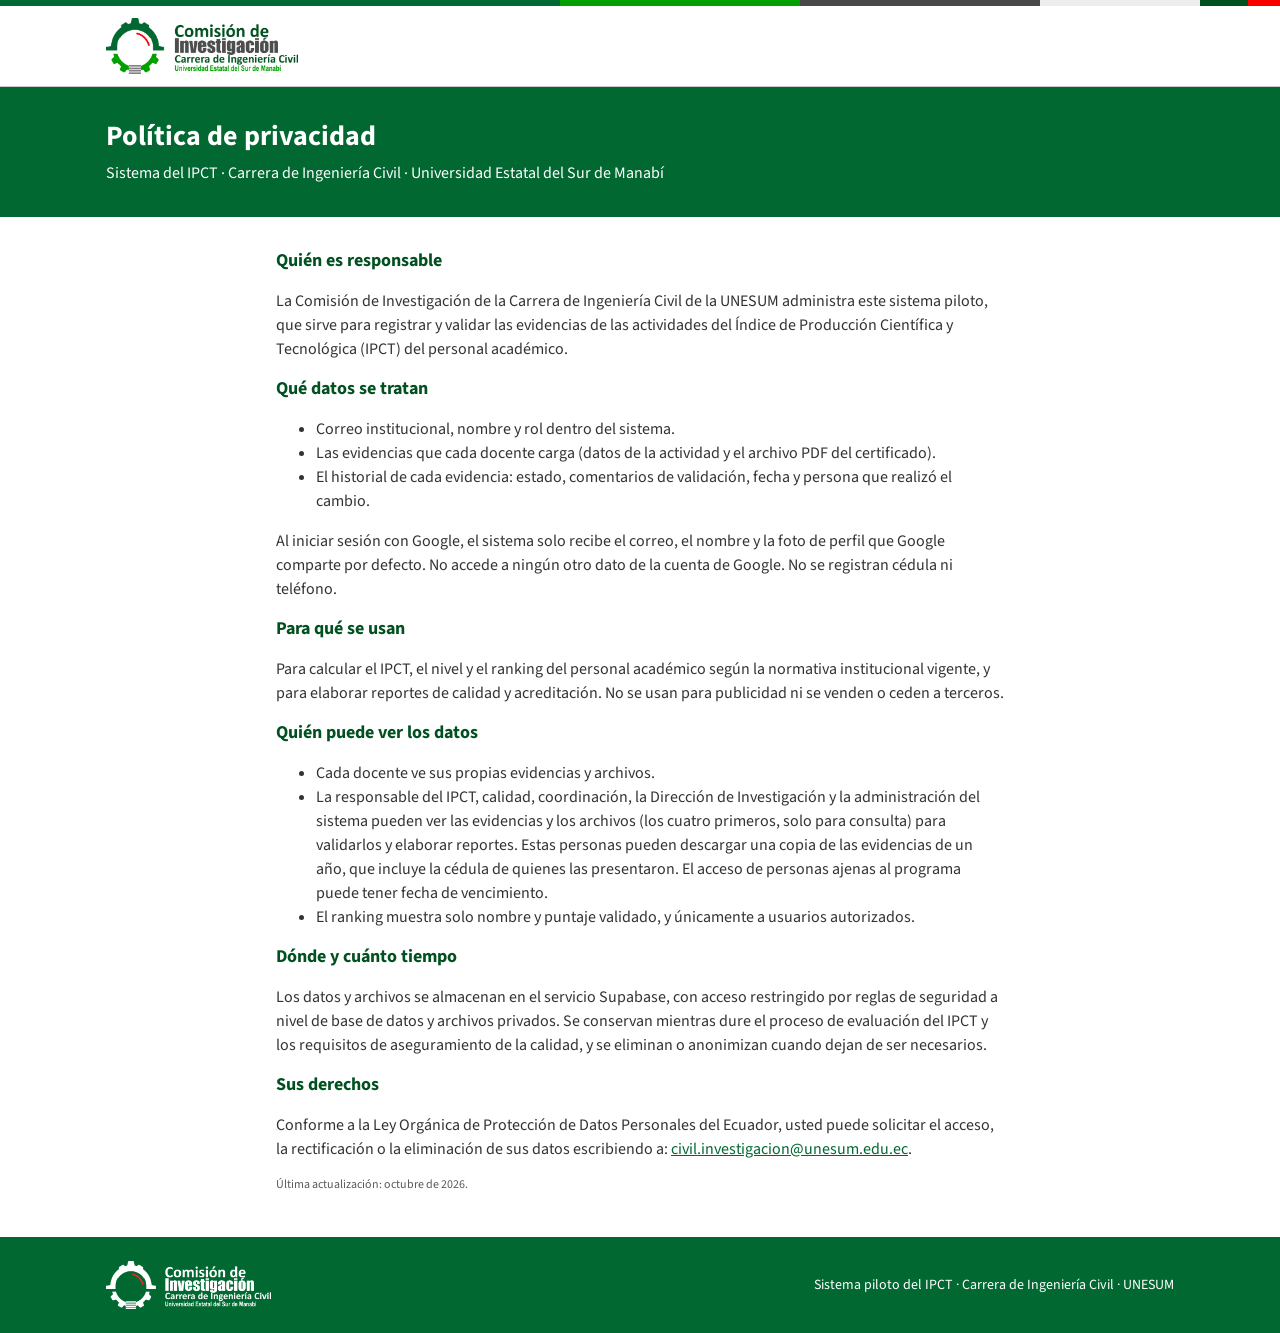
<file: privacidad.html>
<!DOCTYPE html>
<html lang="es">
<head>
    <meta charset="UTF-8">
    <meta name="viewport" content="width=device-width, initial-scale=1.0">
    <meta name="robots" content="noindex, nofollow">
    <title>Privacidad · IPCT Ingeniería Civil UNESUM</title>
    <link href="https://fonts.googleapis.com/css2?family=Source+Sans+3:wght@400;700&display=swap" rel="stylesheet">
    <link rel="stylesheet" href="css/ipct.css">
</head>
<body>
    <header class="cabecera">
        <div class="franja" aria-hidden="true">
            <span style="flex:420;background:var(--green-700)"></span>
            <span style="flex:180;background:var(--green-500)"></span>
            <span style="flex:180;background:var(--gray-700)"></span>
            <span style="flex:120;background:var(--gray-100)"></span>
            <span style="flex:36;background:var(--green-900)"></span>
            <span style="flex:24;background:var(--red-500)"></span>
        </div>
        <div class="contenedor">
            <img src="assets/logo-comision-investigacion-color.png" alt="Comisión de Investigación, Carrera de Ingeniería Civil, Universidad Estatal del Sur de Manabí">
        </div>
    </header>

    <section class="banda">
        <div class="contenedor">
            <h1>Política de privacidad</h1>
            <p>Sistema del IPCT · Carrera de Ingeniería Civil · Universidad Estatal del Sur de Manabí</p>
        </div>
    </section>

    <main class="contenedor" style="padding-top:var(--space-8);padding-bottom:var(--space-8);max-width:760px">
        <h2>Quién es responsable</h2>
        <p>La Comisión de Investigación de la Carrera de Ingeniería Civil de la UNESUM administra este sistema piloto, que sirve para registrar y validar las evidencias de las actividades del Índice de Producción Científica y Tecnológica (IPCT) del personal académico.</p>

        <h2>Qué datos se tratan</h2>
        <ul>
            <li>Correo institucional, nombre y rol dentro del sistema.</li>
            <li>Las evidencias que cada docente carga (datos de la actividad y el archivo PDF del certificado).</li>
            <li>El historial de cada evidencia: estado, comentarios de validación, fecha y persona que realizó el cambio.</li>
        </ul>
        <p>Al iniciar sesión con Google, el sistema solo recibe el correo, el nombre y la foto de perfil que Google comparte por defecto. No accede a ningún otro dato de la cuenta de Google. No se registran cédula ni teléfono.</p>

        <h2>Para qué se usan</h2>
        <p>Para calcular el IPCT, el nivel y el ranking del personal académico según la normativa institucional vigente, y para elaborar reportes de calidad y acreditación. No se usan para publicidad ni se venden o ceden a terceros.</p>

        <h2>Quién puede ver los datos</h2>
        <ul>
            <li>Cada docente ve sus propias evidencias y archivos.</li>
            <li>La responsable del IPCT, calidad, coordinación, la Dirección de Investigación y la administración del sistema pueden ver las evidencias y los archivos (los cuatro primeros, solo para consulta) para validarlos y elaborar reportes. Estas personas pueden descargar una copia de las evidencias de un año, que incluye la cédula de quienes las presentaron. El acceso de personas ajenas al programa puede tener fecha de vencimiento.</li>
            <li>El ranking muestra solo nombre y puntaje validado, y únicamente a usuarios autorizados.</li>
        </ul>

        <h2>Dónde y cuánto tiempo</h2>
        <p>Los datos y archivos se almacenan en el servicio Supabase, con acceso restringido por reglas de seguridad a nivel de base de datos y archivos privados. Se conservan mientras dure el proceso de evaluación del IPCT y los requisitos de aseguramiento de la calidad, y se eliminan o anonimizan cuando dejan de ser necesarios.</p>

        <h2>Sus derechos</h2>
        <p>Conforme a la Ley Orgánica de Protección de Datos Personales del Ecuador, usted puede solicitar el acceso, la rectificación o la eliminación de sus datos escribiendo a: <a href="mailto:civil.investigacion@unesum.edu.ec">civil.investigacion@unesum.edu.ec</a>.</p>

        <p class="nota">Última actualización: octubre de 2026.</p>
    </main>

    <footer class="pie">
        <div class="contenedor">
            <img src="assets/logo-comision-investigacion-blanco.png" alt="Comisión de Investigación, Carrera de Ingeniería Civil, Universidad Estatal del Sur de Manabí">
            <p>Sistema piloto del IPCT · Carrera de Ingeniería Civil · UNESUM</p>
        </div>
    </footer>

</body>
</html>
</file>
<file: css/ipct.css>
/* Design system «Ingeniería Civil UNESUM» — tema claro.
   Tokens de project/tokens.json. Sin sombras; esquinas rectas en bandas y 4 px en botones y tarjetas. */
:root {
    --green-900: #005020; --green-700: #006830; --green-500: #00a000; --red-500: #f80000;
    --gray-700: #484848; --gray-500: #808080; --gray-100: #ecedee;
    --surface-100: #ffffff; --surface-200: #ecedee;
    --border: #c9cccb; --border-strong: #767c79;
    --ink: #333333; --muted: #585b5a;
    --primary: #006830; --on-primary: #ffffff; --heading: #005020; --link: #006830; --focus: #006830;
    --danger: #b80000;
    --font-sans: "Myriad Pro", "Source Sans 3", "Segoe UI", system-ui, sans-serif;
    --radius-sm: 2px; --radius-md: 4px;
    --space-2: 8px; --space-3: 12px; --space-4: 16px; --space-6: 24px; --space-8: 32px;
}
* { box-sizing: border-box; }
[hidden] { display: none !important; }
body { margin: 0; font-family: var(--font-sans); font-size: 16px; line-height: 24px; color: var(--ink);
       background: var(--surface-100); min-height: 100vh; display: flex; flex-direction: column; }
main { flex: 1; }
h1, h2, h3 { color: var(--heading); font-weight: 700; margin: 0 0 var(--space-3); }
h2 { font-size: 18px; line-height: 24px; }
a { color: var(--link); text-decoration: underline; }
:focus-visible { outline: 2px solid var(--focus); outline-offset: 2px; }
.contenedor { width: 100%; max-width: 1100px; margin: 0 auto; padding: 0 var(--space-4); }

.franja { display: flex; height: 6px; }
.franja span { display: block; height: 100%; }
.cabecera { background: var(--surface-100); border-bottom: 1px solid var(--border); }
.cabecera .contenedor { display: flex; align-items: center; justify-content: space-between; min-height: 80px; gap: var(--space-4); }
.cabecera img { height: 56px; width: auto; display: block; }

.banda { background: var(--green-700); color: var(--on-primary); padding: var(--space-8) 0; }
.banda h1 { color: var(--on-primary); font-size: 28px; line-height: 34px; margin-bottom: var(--space-2); }
.banda p { margin: 0; max-width: 46rem; }

.tarjeta { background: var(--surface-100); border: 1px solid var(--border); border-radius: var(--radius-md); padding: var(--space-4); }
.tarjeta-panel { background: var(--surface-200); }
.etiqueta { font-size: 12px; line-height: 16px; font-weight: 700; letter-spacing: .06em; text-transform: uppercase; color: var(--muted); }
.nota { font-size: 12px; line-height: 16px; color: var(--muted); }
.error { color: var(--danger); font-weight: 700; }

.boton { display: inline-flex; align-items: center; justify-content: center; gap: var(--space-2); font: inherit; font-weight: 700;
         font-size: 14px; padding: var(--space-3) var(--space-4); border-radius: var(--radius-md); cursor: pointer; border: 1px solid transparent; }
.boton-primario { background: var(--primary); color: var(--on-primary); }
.boton-primario:hover { background: var(--green-900); }
.boton-secundario { background: var(--surface-100); color: var(--ink); border-color: var(--border-strong); }
.boton-secundario:hover { background: var(--surface-200); }
.campo { width: 100%; font: inherit; padding: 10px 12px; border: 1px solid var(--border-strong); border-radius: var(--radius-sm);
         background: var(--surface-100); color: var(--ink); }

table.tabla { width: 100%; border-collapse: collapse; font-size: 14px; }
table.tabla th { background: var(--green-700); color: var(--on-primary); text-align: left; padding: var(--space-2) var(--space-3); }
table.tabla td { padding: var(--space-2) var(--space-3); border-bottom: 1px solid var(--border); }
table.tabla tbody tr:nth-child(even) { background: var(--surface-200); }

.pie { background: var(--green-700); color: var(--on-primary); }
.pie .contenedor { display: flex; align-items: center; justify-content: space-between; flex-wrap: wrap; gap: var(--space-4); padding-top: var(--space-6); padding-bottom: var(--space-6); }
.pie img { height: 48px; width: auto; display: block; }
.pie p { margin: 0; font-size: 14px; }
@media (max-width: 600px) { .cabecera img { height: 44px; } .banda h1 { font-size: 24px; line-height: 30px; } }

/* ---- Barra de usuario (cabecera) ---- */
.usuario-barra { display: flex; align-items: center; gap: var(--space-3); flex-wrap: wrap; justify-content: flex-end; font-size: 14px; }
.usuario-barra .quien { text-align: right; line-height: 18px; }
.usuario-barra .quien strong { display: block; color: var(--heading); }

/* ---- Formularios ---- */
.rejilla { display: grid; gap: var(--space-4); grid-template-columns: 1fr; }
@media (min-width: 720px) { .rejilla-2 { grid-template-columns: 1fr 1fr; } }
.etiqueta-campo { display: block; font-weight: 700; font-size: 14px; margin-bottom: 4px; }
.obligatorio { color: var(--danger); }
.fila-botones { display: flex; gap: var(--space-3); flex-wrap: wrap; align-items: center; }
.aviso { padding: var(--space-3) var(--space-4); border: 1px solid var(--border-strong); border-radius: var(--radius-sm); background: var(--surface-200); font-size: 14px; }
.aviso-error { border-color: var(--danger); background: var(--surface-100); color: var(--danger); font-weight: 700; }
.aviso-ok { border-color: var(--green-700); color: var(--green-900); font-weight: 700; background: var(--surface-100); }
.boton[disabled] { opacity: .6; cursor: not-allowed; }
.boton-peligro { background: var(--surface-100); color: var(--danger); border-color: var(--danger); }
.boton-chico { padding: 6px 10px; font-size: 13px; }

/* ---- Estados de evidencia (siempre con texto, no solo color) ---- */
.estado { display: inline-block; font-size: 12px; line-height: 16px; font-weight: 700; letter-spacing: .04em; text-transform: uppercase;
          padding: 2px 8px; border-radius: var(--radius-sm); border: 1px solid var(--border-strong); background: var(--surface-100); color: var(--ink); }
.estado-validada { background: var(--green-700); border-color: var(--green-700); color: var(--on-primary); }
.estado-pendiente { background: var(--gray-700); border-color: var(--gray-700); color: var(--on-primary); }
.estado-rechazada { border-color: var(--danger); color: var(--danger); }
.estado-observada { border-width: 2px; }
.tabla-envoltura { overflow-x: auto; }
table.tabla td.acciones { white-space: nowrap; }
table.tabla tr.comentario td { background: var(--surface-100); border-bottom: 1px solid var(--border); font-size: 14px; }
table.tabla tbody tr.comentario:nth-child(even) { background: var(--surface-100); }
.seccion { margin-bottom: var(--space-8); }

/* ---- Menú de secciones ---- */
.menu { display: flex; gap: var(--space-4); flex-wrap: wrap; flex: 1; margin-left: var(--space-6); }
.menu a { font-weight: 700; font-size: 14px; color: var(--link); padding: 4px 0; border-bottom: 3px solid transparent; }
.menu a[aria-current="page"] { border-bottom-color: var(--green-500); color: var(--heading); text-decoration: none; }
@media (max-width: 720px) { .cabecera .contenedor { flex-wrap: wrap; padding-top: var(--space-2); padding-bottom: var(--space-2); } .menu { order: 3; flex-basis: 100%; margin-left: 0; } }

/* ---- Revisión de evidencias ---- */
.conteos { display: flex; gap: var(--space-3); flex-wrap: wrap; margin: var(--space-3) 0 0; font-size: 14px; }
.lista-datos { display: grid; grid-template-columns: max-content 1fr; gap: 6px var(--space-4); margin: var(--space-3) 0; font-size: 15px; }
.lista-datos dt { font-weight: 700; color: var(--muted); }
.lista-datos dd { margin: 0; overflow-wrap: anywhere; }
.visor-pdf { width: 100%; height: 560px; border: 1px solid var(--border-strong); border-radius: var(--radius-sm); background: var(--surface-200); }
.historial { margin: var(--space-2) 0 0; padding-left: var(--space-4); font-size: 14px; }
.historial li { margin-bottom: 4px; }
tr.fila-activa td { background: var(--surface-200) !important; }

tr.fila-propia td { background: #e3efe7 !important; font-weight: 700; }

/* ---- Tarjeta de puntaje ---- */
.puntaje { display: grid; gap: var(--space-6); grid-template-columns: 1fr; }
@media (min-width: 800px) { .puntaje { grid-template-columns: minmax(220px, 280px) 1fr; } }
.puntaje-total { font-size: 48px; line-height: 52px; font-weight: 700; color: var(--heading); }
.barra { height: 8px; background: var(--border); overflow: hidden; }
.barra > span { display: block; height: 100%; background: var(--green-700); }
.desglose { display: grid; gap: var(--space-3); }
.desglose .linea { display: flex; justify-content: space-between; font-size: 14px; }
.evolucion { width: 100%; font-size: 14px; border-collapse: collapse; }
.evolucion td { padding: 6px 8px; border-bottom: 1px solid var(--border); }
.evolucion td.barra-celda { width: 45%; }

/* Etapa 5b: coautores, archivos y panel de la responsable */
.fila-coautor { display: grid; gap: var(--space-2); grid-template-columns: 1fr; margin-bottom: var(--space-2); align-items: center; }
@media (min-width: 720px) { .fila-coautor { grid-template-columns: 2fr 110px 140px auto; } }
.lista-archivos { list-style: none; margin: var(--space-2) 0; padding: 0; display: grid; gap: var(--space-2); }
.lista-archivos li { display: flex; gap: var(--space-2); flex-wrap: wrap; align-items: center; font-size: 14px; }
.lista-verificacion { list-style: none; margin: var(--space-2) 0; padding: 0; display: grid; gap: var(--space-2); }
.lista-verificacion label { display: flex; gap: var(--space-2); align-items: flex-start; font-size: 14px; }
.lista-verificacion input { margin-top: 4px; }
.panel-periodo { display: flex; gap: var(--space-3); flex-wrap: wrap; align-items: end; }
.cifras { display: grid; gap: var(--space-4); grid-template-columns: repeat(auto-fit, minmax(150px, 1fr)); }
.cifra { background: var(--surface-200); padding: var(--space-3) var(--space-4); }
.cifra .valor { font-size: 32px; line-height: 36px; font-weight: 700; color: var(--heading); display: block; }
/* Ayuda emergente (tooltip) junto a un campo */
.ayuda { position: relative; display: inline-block; margin-left: 6px; }
.ayuda-boton { width: 20px; height: 20px; border-radius: 50%; border: 1px solid var(--border-strong); background: var(--surface-100); color: var(--link); font-weight: 700; font-size: 12px; line-height: 1; cursor: help; padding: 0; }
.ayuda-texto { display: none; position: absolute; left: 0; top: 26px; z-index: 20; width: min(440px, 80vw); background: var(--surface-100); color: var(--ink); border: 1px solid var(--border-strong); padding: var(--space-3); font-size: 13px; font-weight: 400; line-height: 18px; }
.ayuda-texto dt { font-weight: 700; margin-top: 6px; color: var(--heading); }
.ayuda-texto dd { margin: 0; }
.ayuda:hover .ayuda-texto, .ayuda:focus-within .ayuda-texto, .ayuda-texto.visible { display: block; }
</file>
